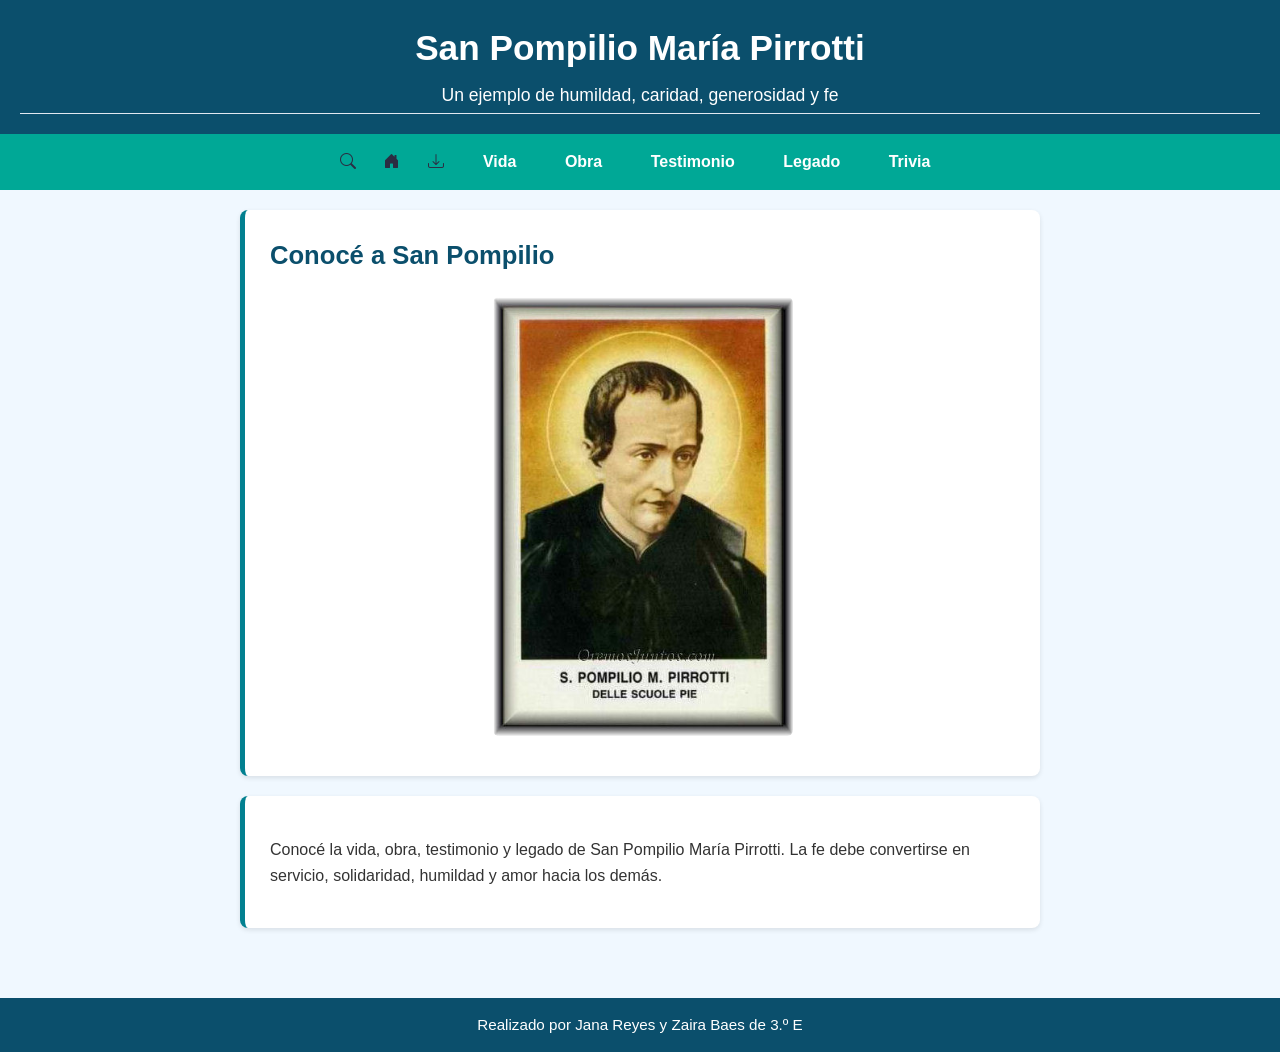
<file: index.html>
<!DOCTYPE html>
<html lang="es">
<head>
    <meta charset="UTF-8">
    <meta name="viewport" content="width=device-width, initial-scale=1.0">
    <title>San Pompilio María Pirrotti</title>
   <link rel="stylesheet" href="./css/estilos.css">
    <link rel="stylesheet" href="https://cdn.jsdelivr.net/npm/bootstrap-icons@1.13.2/font/bootstrap-icons.min.css">
</head>
<body>
    <header>
        <h1>San Pompilio María Pirrotti</h1>
        <h3>Un ejemplo de humildad, caridad, generosidad y fe</h3>
    </header>
    
    <nav>
        <ul>
            <li><i class="bi bi-search"></i></li>
            <li><i class="bi bi-house-door-fill"></i></li>
            <li><i class="bi bi-download"></i></li>
            <li><a href="./pages/vida.html">Vida</a></li>
            <li><a href="./pages/obra.html">Obra</a></li>
            <li><a href="./pages/testimonio.html">Testimonio</a></li>
            <li><a href="./pages/legado.html">Legado</a></li>
            <li><a href="./pages/trivia.html">Trivia</a></li>
        </ul>
    </nav>

    <main>
        <section>
            <h2>Conocé a San Pompilio</h2>
            <img src="./img/SanPompilio1.jpg" alt="San Pompilio María Pirrotti" width="300">
        </section>

        <section>
            <p>Conocé la vida, obra, testimonio y legado de San Pompilio María Pirrotti. La fe debe convertirse en servicio, solidaridad, humildad y amor hacia los demás.</p>
        </section>
    </main>

    <footer>
        <p>Realizado por Jana Reyes y Zaira Baes de 3.º E</p>
    </footer>
</body>
</html>
</file>
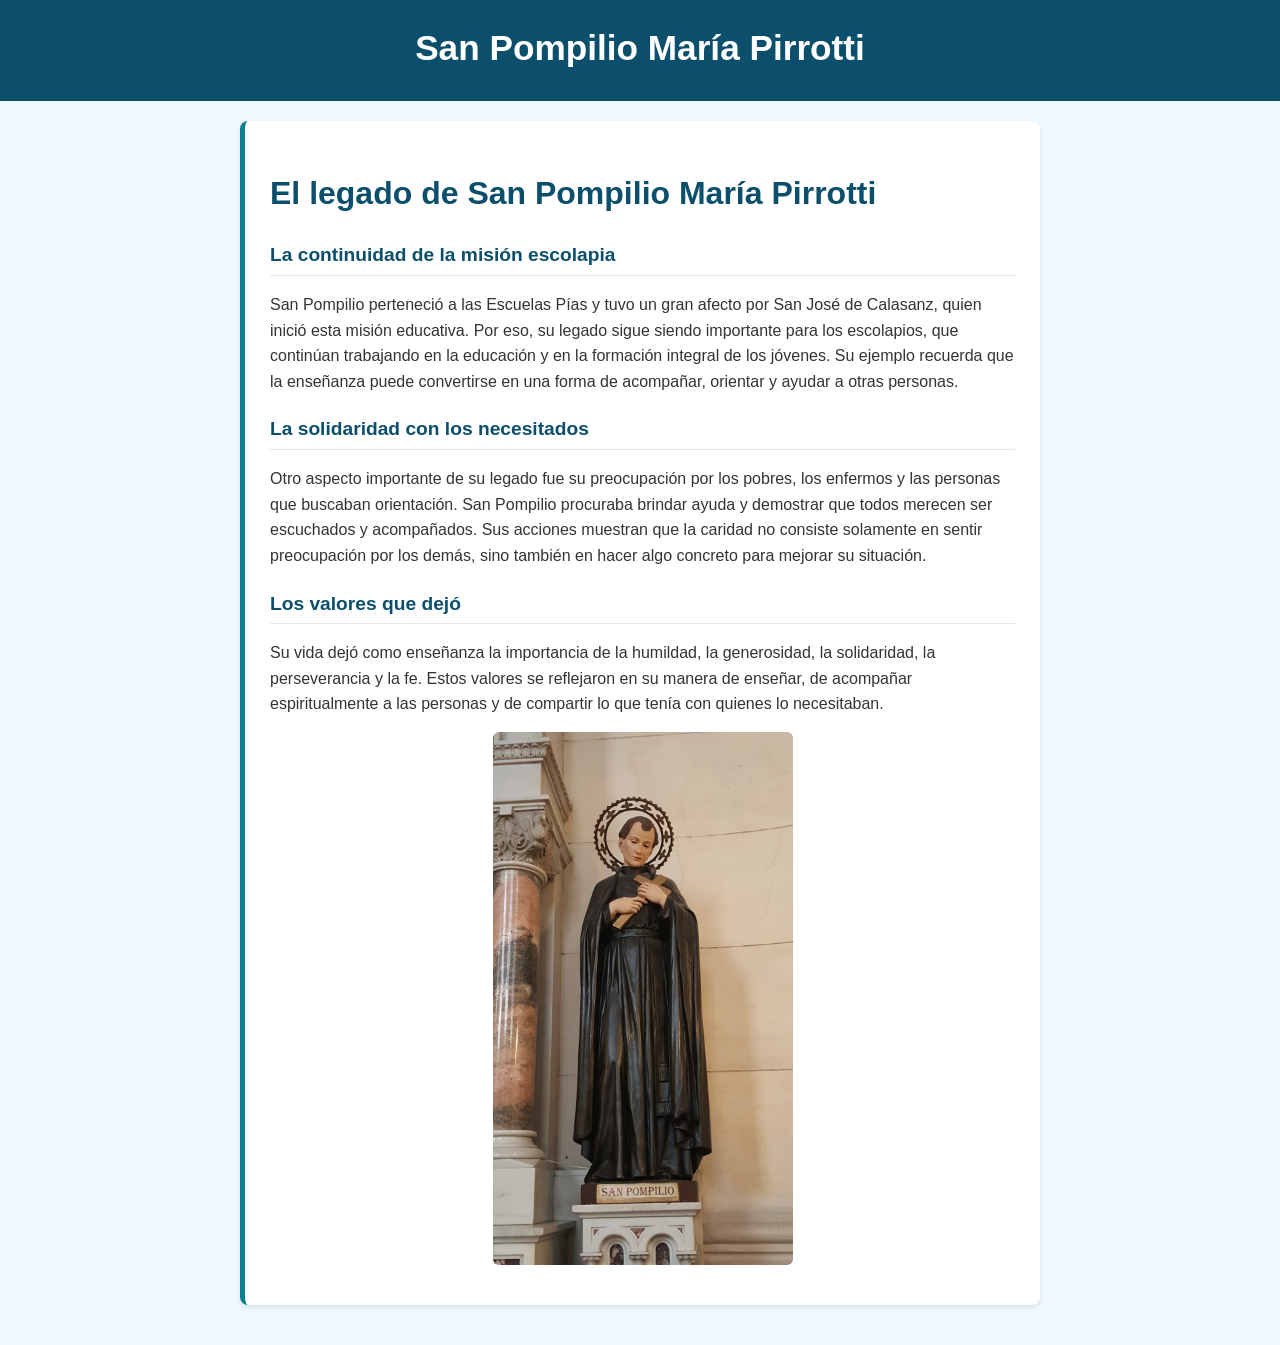
<file: pages/legado.html>
<!DOCTYPE html>
<html lang="es">
<head>
    <meta charset="UTF-8">
    <meta name="viewport" content="width=device-width, initial-scale=1.0">
    <title>Legado - San Pompilio María Pirrotti</title>
    <link rel="stylesheet" href="../css/estilos.css">
</head>
<body>
    <header>
        <h1>San Pompilio María Pirrotti</h1>
    </header>

    <main>
        <div class="card">
            <h1>El legado de San Pompilio María Pirrotti</h1>

            <h3>La continuidad de la misión escolapia</h3> 
            <p>San Pompilio perteneció a las Escuelas Pías y tuvo un gran afecto por San José de Calasanz, quien inició esta misión educativa. 
               Por eso, su legado sigue siendo importante para los escolapios, que continúan trabajando en la educación y en la formación integral de los jóvenes. Su ejemplo recuerda que la enseñanza puede convertirse en una forma de acompañar, orientar y ayudar a otras personas.</p>
            
            <h3>La solidaridad con los necesitados</h3>  
            <p>Otro aspecto importante de su legado fue su preocupación por los pobres, los enfermos y las personas que buscaban orientación. San Pompilio procuraba brindar ayuda y demostrar que todos merecen ser escuchados y acompañados. 
               Sus acciones muestran que la caridad no consiste solamente en sentir preocupación por los demás, sino también en hacer algo concreto para mejorar su situación.</p>

            <h3>Los valores que dejó</h3> 
            <p>Su vida dejó como enseñanza la importancia de la humildad, la generosidad, la solidaridad, la perseverancia y la fe. Estos valores se reflejaron en su manera de enseñar, de acompañar espiritualmente a las personas y de compartir lo que tenía con quienes lo necesitaban.</p>
            <img src="../img/SanPompilio2.png" alt="Escultura de San Pompilio María Pirrotti" width="300">
 
        </div>
    </main>

</body>
</html>
</file>
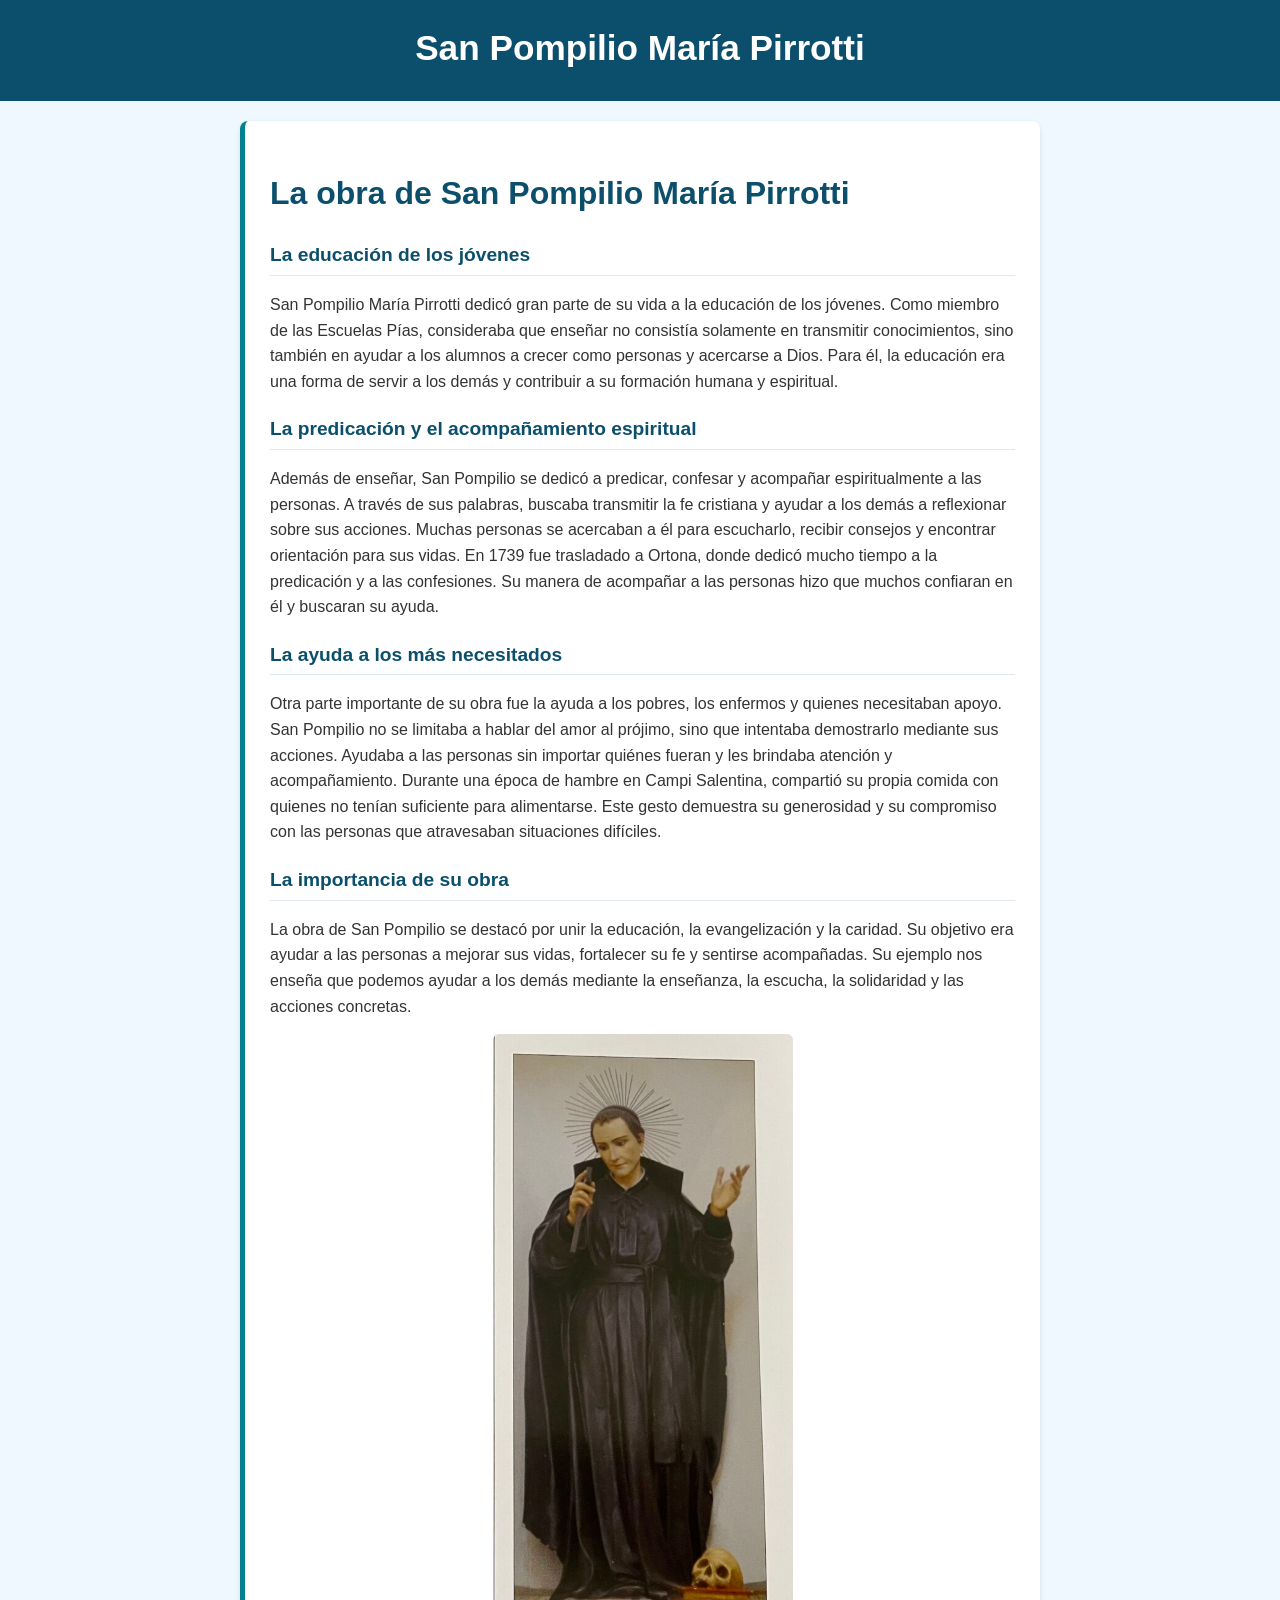
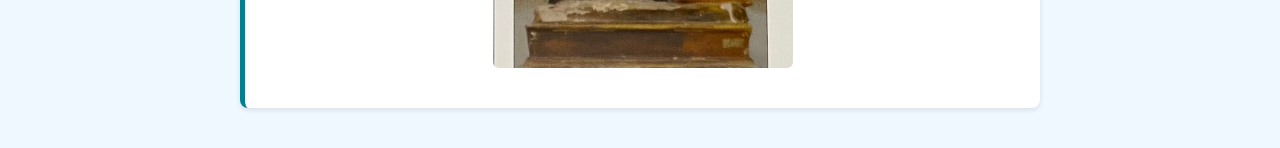
<file: pages/obra.html>
<!DOCTYPE html>
<html lang="es">
<head>
    <meta charset="UTF-8">
    <meta name="viewport" content="width=device-width, initial-scale=1.0">
    <title>Obra - San Pompilio María Pirrotti</title>
    <link rel="stylesheet" href="../css/estilos.css">  
</head>
<body>
    <header>
        <h1>San Pompilio María Pirrotti</h1>
    </header>

    <main>
        <div class="card">
            <h1>La obra de San Pompilio María Pirrotti</h1>

            <h3>La educación de los jóvenes</h3> 
            <p>San Pompilio María Pirrotti dedicó gran parte de su vida a la educación de los jóvenes.
               Como miembro de las Escuelas Pías, consideraba que enseñar no consistía solamente en transmitir conocimientos, sino también en ayudar a los alumnos a crecer como personas y acercarse a Dios. Para él, la educación era una forma de servir a los demás y contribuir a su formación humana y espiritual.</p> 
            
            <h3>La predicación y el acompañamiento espiritual</h3> 
            <p>Además de enseñar, San Pompilio se dedicó a predicar, confesar y acompañar espiritualmente a las personas. A través de sus palabras, buscaba transmitir la fe cristiana y ayudar a los demás a reflexionar sobre sus acciones. Muchas personas se acercaban a él para escucharlo, recibir consejos y encontrar orientación para sus vidas.
               En 1739 fue trasladado a Ortona, donde dedicó mucho tiempo a la predicación y a las confesiones. Su manera de acompañar a las personas hizo que muchos confiaran en él y buscaran su ayuda.</p> 
            
            <h3>La ayuda a los más necesitados</h3> 
            <p>Otra parte importante de su obra fue la ayuda a los pobres, los enfermos y quienes necesitaban apoyo. San Pompilio no se limitaba a hablar del amor al prójimo, sino que intentaba demostrarlo mediante sus acciones. Ayudaba a las personas sin importar quiénes fueran y les brindaba atención y acompañamiento.
              Durante una época de hambre en Campi Salentina, compartió su propia comida con quienes no tenían suficiente para alimentarse. Este gesto demuestra su generosidad y su compromiso con las personas que atravesaban situaciones difíciles.</p> 
            
            <h3>La importancia de su obra</h3> 
            <p>La obra de San Pompilio se destacó por unir la educación, la evangelización y la caridad. Su objetivo era ayudar a las personas a mejorar sus vidas, fortalecer su fe y sentirse acompañadas. Su ejemplo nos enseña que podemos ayudar a los demás mediante la enseñanza, la escucha, la solidaridad y las acciones concretas.</p>

            <img src="../img/SanPompilio3.jpg" alt="Estatua de San Pompilio María Pirrotti" width="300">
        </div>
    </main>

</body>
</html>
</file>
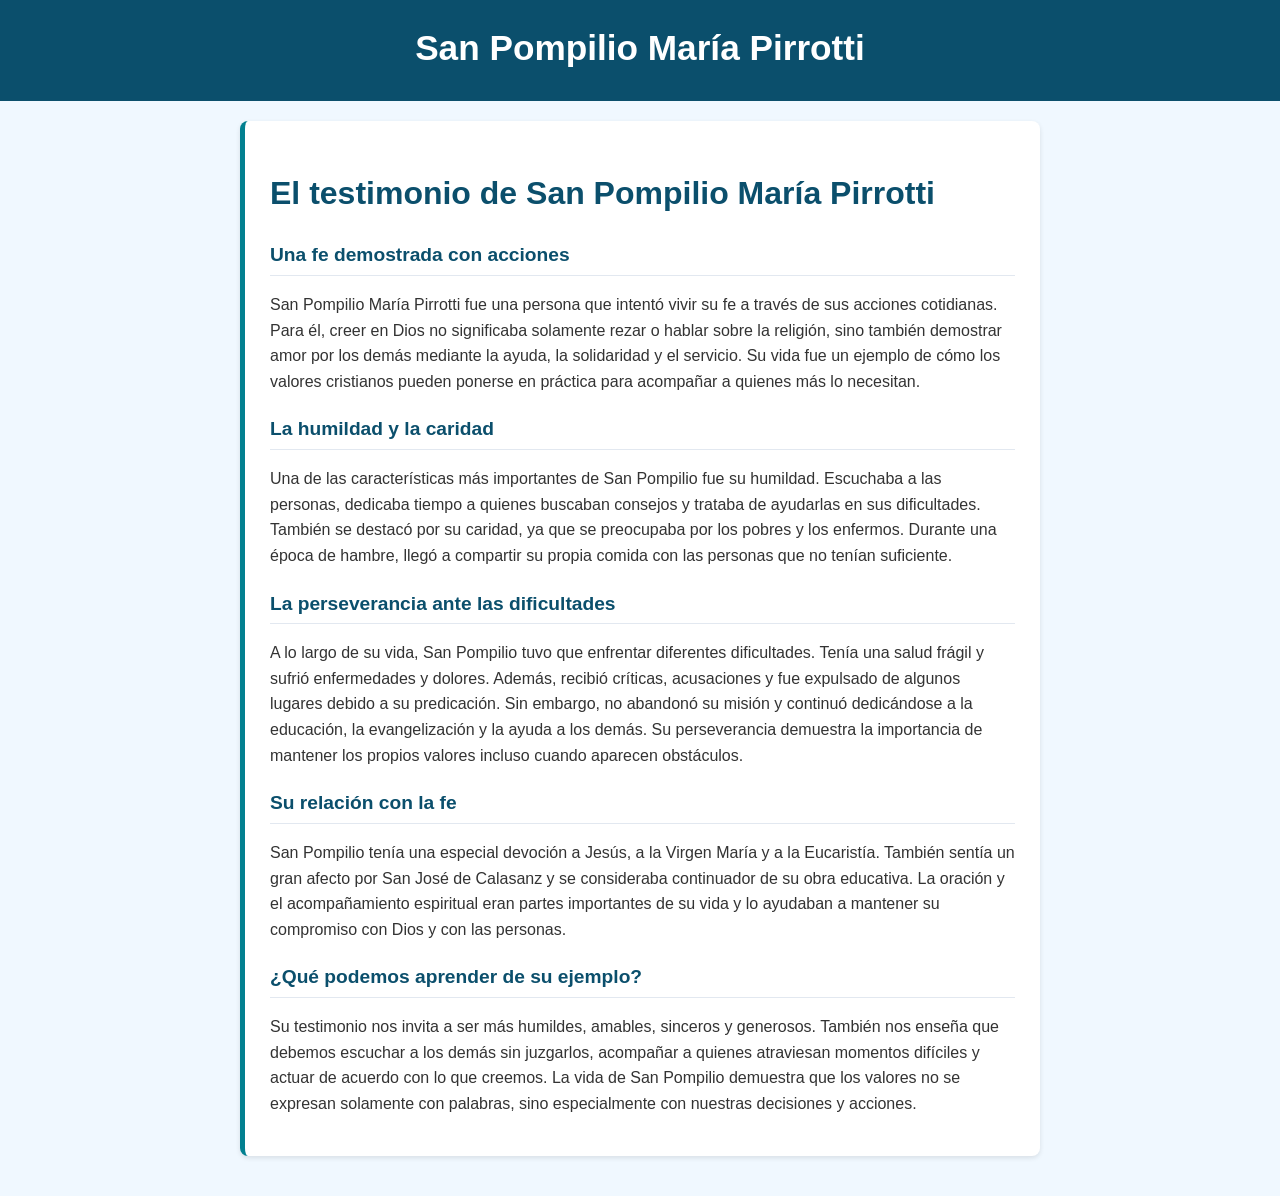
<file: pages/testimonio.html>
<!DOCTYPE html>
<html lang="es">
<head>
    <meta charset="UTF-8">
    <meta name="viewport" content="width=device-width, initial-scale=1.0">
    <title>Testimonio - San Pompilio María Pirrotti</title>
    <link rel="stylesheet" href="../css/estilos.css">
</head>
<body>
    <header>
        <h1>San Pompilio María Pirrotti</h1>
    </header>

    <main>
        <div class="card">
            <h1>El testimonio de San Pompilio María Pirrotti</h1>
            
            <h3>Una fe demostrada con acciones</h3> 
            <p>San Pompilio María Pirrotti fue una persona que intentó vivir su fe a través de sus acciones cotidianas. 
               Para él, creer en Dios no significaba solamente rezar o hablar sobre la religión, sino también demostrar amor por los demás mediante la ayuda, la solidaridad y el servicio. 
               Su vida fue un ejemplo de cómo los valores cristianos pueden ponerse en práctica para acompañar a quienes más lo necesitan.</p> 

            <h3>La humildad y la caridad</h3> 
            <p>Una de las características más importantes de San Pompilio fue su humildad. 
               Escuchaba a las personas, dedicaba tiempo a quienes buscaban consejos y trataba de ayudarlas en sus dificultades. También se destacó por su caridad, ya que se preocupaba por los pobres y los enfermos. 
               Durante una época de hambre, llegó a compartir su propia comida con las personas que no tenían suficiente.</p> 

            <h3>La perseverancia ante las dificultades</h3>
            <p>A lo largo de su vida, San Pompilio tuvo que enfrentar diferentes dificultades. Tenía una salud frágil y sufrió enfermedades y dolores. 
               Además, recibió críticas, acusaciones y fue expulsado de algunos lugares debido a su predicación. Sin embargo, no abandonó su misión y continuó dedicándose a la educación, la evangelización y la ayuda a los demás. 
               Su perseverancia demuestra la importancia de mantener los propios valores incluso cuando aparecen obstáculos.</p>

            <h3>Su relación con la fe</h3> 
            <p>San Pompilio tenía una especial devoción a Jesús, a la Virgen María y a la Eucaristía. También sentía un gran afecto por San José de Calasanz y se consideraba continuador de su obra educativa. 
               La oración y el acompañamiento espiritual eran partes importantes de su vida y lo ayudaban a mantener su compromiso con Dios y con las personas.</p> 

            <h3>¿Qué podemos aprender de su ejemplo?</h3> 
            <p>Su testimonio nos invita a ser más humildes, amables, sinceros y generosos. También nos enseña que debemos escuchar a los demás sin juzgarlos, acompañar a quienes atraviesan momentos difíciles y actuar de acuerdo con lo que creemos. 
               La vida de San Pompilio demuestra que los valores no se expresan solamente con palabras, sino especialmente con nuestras decisiones y acciones.</p>
        </div>
    </main>

</body>
</html>
</file>
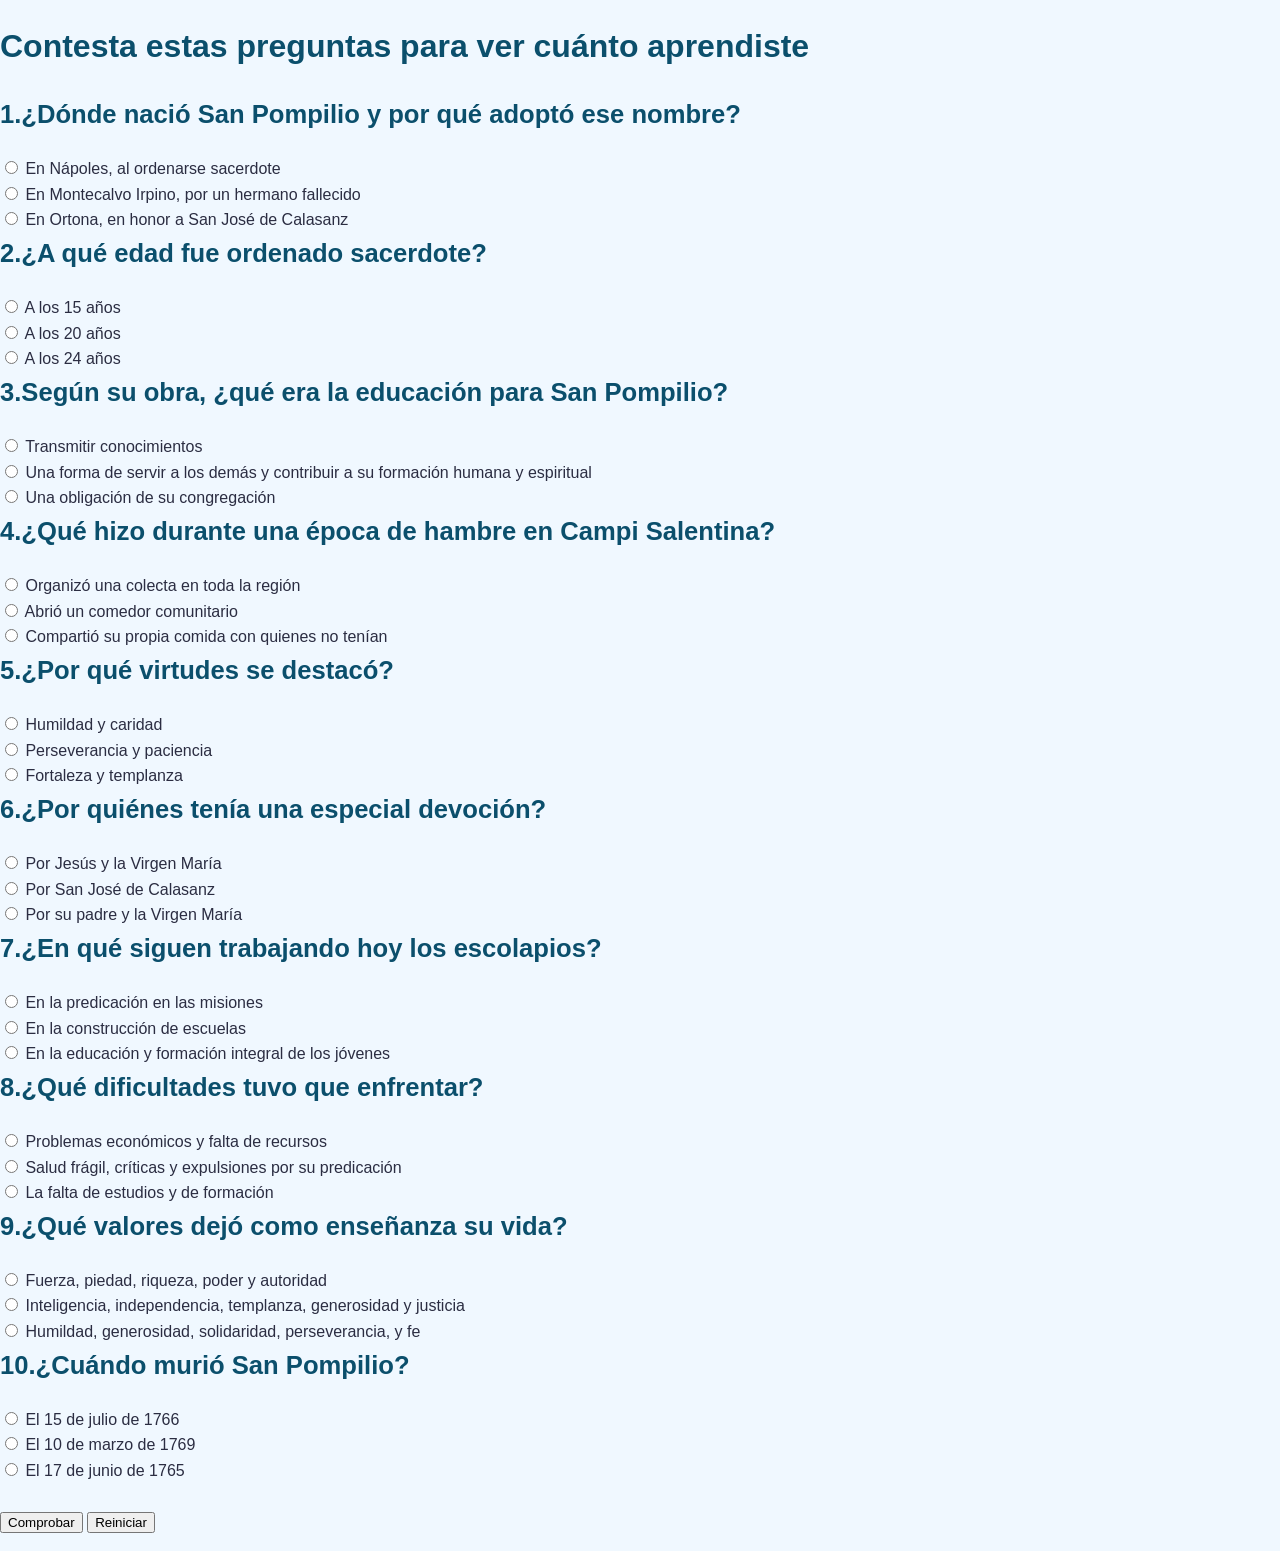
<file: pages/trivia.html>
<!DOCTYPE html>
<html lang="es">
<head>
    <meta charset="UTF-8">
    <meta http-equiv="X-UA-Compatible" content="IE=edge">
    <meta name="viewport" content="width=device-width, initial-scale=1.0">
    <link rel="stylesheet" href="../css/estilos.css">
    <title>Trivia de San Pompilio</title>
</head>
<body>
    <h1>Contesta estas preguntas para ver cuánto aprendiste</h1>
<h2>1.¿Dónde nació San Pompilio y por qué adoptó ese nombre?</h2>
<input type="radio" name="p1" value="a"> En Nápoles, al ordenarse sacerdote<br>
<input type="radio" name="p1" value="b"> En Montecalvo Irpino, por un hermano fallecido<br>
<input type="radio" name="p1" value="c"> En Ortona, en honor a San José de Calasanz<br>
<h2>2.¿A qué edad fue ordenado sacerdote?</h2>
<input type="radio" name="p2" value="a"> A los 15 años<br>
<input type="radio" name="p2" value="b"> A los 20 años<br>
<input type="radio" name="p2" value="c"> A los 24 años<br>
<h2>3.Según su obra, ¿qué era la educación para San Pompilio?</h2>
<input type="radio" name="p3" value="a"> Transmitir conocimientos<br>
<input type="radio" name="p3" value="b"> Una forma de servir a los demás y contribuir a su formación humana y espiritual<br>
<input type="radio" name="p3" value="c"> Una obligación de su congregación<br>
<h2>4.¿Qué hizo durante una época de hambre en Campi Salentina?</h2>
<input type="radio" name="p4" value="a"> Organizó una colecta en toda la región<br>
<input type="radio" name="p4" value="b"> Abrió un comedor comunitario<br>
<input type="radio" name="p4" value="c"> Compartió su propia comida con quienes no tenían<br>
<h2>5.¿Por qué virtudes se destacó?</h2>
<input type="radio" name="p5" value="a"> Humildad y caridad<br>
<input type="radio" name="p5" value="b"> Perseverancia y paciencia<br>
<input type="radio" name="p5" value="c"> Fortaleza y templanza<br>
<h2>6.¿Por quiénes tenía una especial devoción?</h2>
<input type="radio" name="p6" value="a"> Por Jesús y la Virgen María <br>
<input type="radio" name="p6" value="b"> Por San José de Calasanz<br>
<input type="radio" name="p6" value="c"> Por su padre y la Virgen María<br>
<h2>7.¿En qué siguen trabajando hoy los escolapios?</h2>
<input type="radio" name="p7" value="a"> En la predicación en las misiones<br>
<input type="radio" name="p7" value="b"> En la construcción de escuelas<br>
<input type="radio" name="p7" value="c"> En la educación y formación integral de los jóvenes<br>
<h2>8.¿Qué dificultades tuvo que enfrentar?</h2>
<input type="radio" name="p8" value="a"> Problemas económicos y falta de recursos<br>
<input type="radio" name="p8" value="b"> Salud frágil, críticas y expulsiones por su predicación<br>
<input type="radio" name="p8" value="c"> La falta de estudios y de formación<br>
<h2>9.¿Qué valores dejó como enseñanza su vida?</h2>
<input type="radio" name="p9" value="a"> Fuerza, piedad, riqueza, poder y autoridad<br>
<input type="radio" name="p9" value="b"> Inteligencia, independencia, templanza, generosidad y justicia<br>
<input type="radio" name="p9" value="c"> Humildad, generosidad, solidaridad, perseverancia, y fe<br>
<h2>10.¿Cuándo murió San Pompilio?</h2>
<input type="radio" name="p10" value="a"> El 15 de julio de 1766<br>
<input type="radio" name="p10" value="b"> El 10 de marzo de 1769<br>
<input type="radio" name="p10" value="c"> El 17 de junio de 1765<br>

<br>
<button id="comprobar" type="button">Comprobar</button>
<button id="reiniciar" type="button">Reiniciar</button>
<p id="resultado"></p>
<script src="../js/trivia.js"></script>
</body>
</html>
</file>
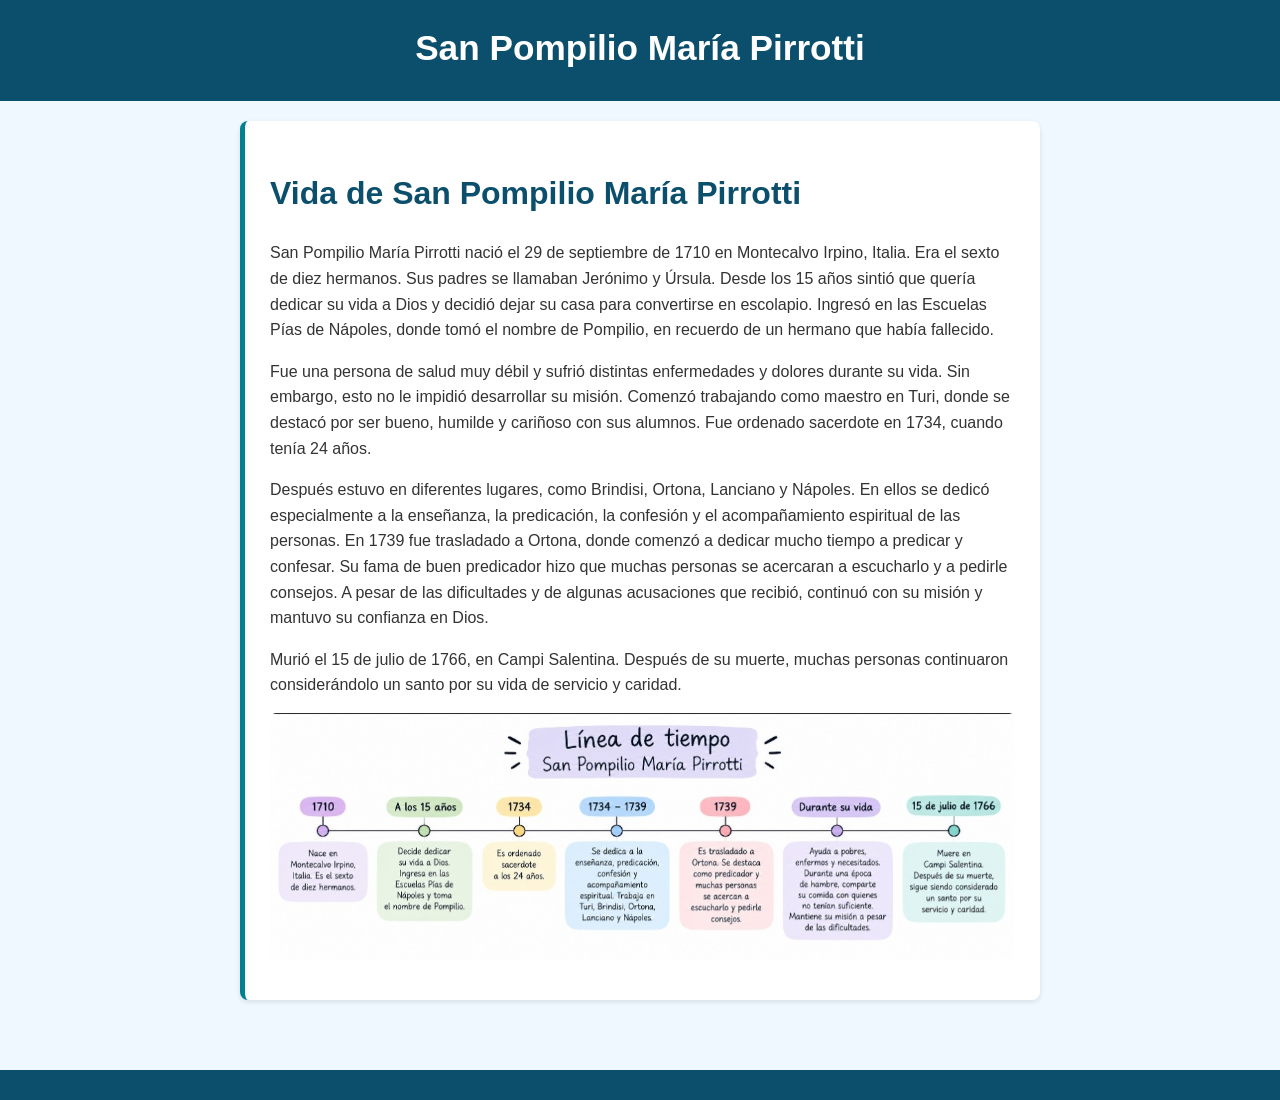
<file: pages/vida.html>
<!DOCTYPE html>
<html lang="es">
<head>
    <meta charset="UTF-8">
    <meta name="viewport" content="width=device-width, initial-scale=1.0">
    <title>Vida - San Pompilio María Pirrotti</title>
    <link rel="stylesheet" href="../css/estilos.css">
</head>
<body>
    <header>
        <h1>San Pompilio María Pirrotti</h1>
    </header>

    <main>
        <div class="card">
            <h1>Vida de San Pompilio María Pirrotti</h1>
            
            <p>
                San Pompilio María Pirrotti nació el 29 de septiembre de 1710
                en Montecalvo Irpino, Italia. Era el sexto de diez hermanos.
                Sus padres se llamaban Jerónimo y Úrsula.
                Desde los 15 años sintió que quería dedicar su vida a Dios
                y decidió dejar su casa para convertirse en escolapio.
                Ingresó en las Escuelas Pías de Nápoles, donde tomó el nombre
                de Pompilio, en recuerdo de un hermano que había fallecido.
            </p>

            <p>
                Fue una persona de salud muy débil y sufrió distintas
                enfermedades y dolores durante su vida. Sin embargo, esto
                no le impidió desarrollar su misión.
                Comenzó trabajando como maestro en Turi, donde se destacó
                por ser bueno, humilde y cariñoso con sus alumnos.
                Fue ordenado sacerdote en 1734, cuando tenía 24 años.
            </p>

            <p>
                Después estuvo en diferentes lugares, como Brindisi, Ortona,
                Lanciano y Nápoles. En ellos se dedicó especialmente a la
                enseñanza, la predicación, la confesión y el acompañamiento
                espiritual de las personas.
                En 1739 fue trasladado a Ortona, donde comenzó a dedicar
                mucho tiempo a predicar y confesar. Su fama de buen predicador
                hizo que muchas personas se acercaran a escucharlo y a pedirle
                consejos.
                A pesar de las dificultades y de algunas acusaciones que recibió,
                continuó con su misión y mantuvo su confianza en Dios.
            </p>

            <p>
                Murió el 15 de julio de 1766, en Campi Salentina. Después de
                su muerte, muchas personas continuaron considerándolo un santo
                por su vida de servicio y caridad.
            </p>

            <img src="../img/línea de tiempo.jpeg" alt="Línea de tiempo de San Pompilio María Pirrotti">
        </div>
    </main>

    <footer>

</body>
</html>
</file>
<file: css/estilos.css>
/* Estilos Generales */
body {
    font-family: 'Segoe UI', Tahoma, Geneva, Verdana, sans-serif;
    margin: 0;
    padding: 0;
    background-color: #f0f8ff;
    color: #2b2d42;
    line-height: 1.6;
}


/* Encabezado (Header) */
header {
    background-color: #0b4f6c;
    color: #ffffff;
    text-align: center;
    padding: 20px;          /* Reduce el espacio vertical */
    border: none;           /* Quita bordes si los hay */
}

header h1 {
    color: #ffffff;
    margin: 0 0 5px 0;      /* Espacio mínimo abajo del título */
    font-size: 2.2rem;
    font-weight: bold;
}

header p, header h3 {
    color: #ffffff;
    margin: 0;
    font-size: 1.1rem;
    font-weight: 300;
}


  /* Navegación (Nav) */
nav {
    background-color: #00a896;
    padding: 10px;
}

nav ul {
    list-style-type: none;
    margin: 0;
    padding: 0;
    text-align: center;
}

nav ul li {
    display: inline-block;
    margin: 5px 12px;
}

nav ul li a {
    color: #ffffff;
    text-decoration: none;
    font-weight: bold;
    font-size: 1rem;
    padding: 5px 10px;
}

nav ul li a:hover {
    text-decoration: underline;
    color: #e0f6f6;
}

/* Contenido Principal y Tarjetas */
main {
    padding: 20px;
    max-width: 800px;
    margin: 0 auto;
}

.card, section {
    background-color: #ffffff;
    padding: 25px;
    margin-bottom: 20px;
    border-radius: 8px;
    border-left: 5px solid #028090;
    box-shadow: 0 2px 5px rgba(0, 0, 0, 0.1);
}

h1, h2, h3 {
    color: #0b4f6c;
}

h2 {
    font-size: 1.6rem;
    margin-top: 0;
}

h3 {
    font-size: 1.2rem;
    margin-top: 20px;
    margin-bottom: 8px;
    border-bottom: 1px solid #e2e8f0;
    padding-bottom: 4px;
}

p {
    font-size: 1rem;
    color: #333333;
    margin-bottom: 15px;
}

/* Imágenes y Figuras */
img {
    max-width: 100%;
    height: auto;
    border-radius: 6px;
    display: block;
    margin: 15px auto;
}

figure {
    margin: 15px 0;
    text-align: center;
}

figcaption {
    font-size: 0.85rem;
    color: #5c6b73;
    margin-top: 6px;
    font-style: italic;
}

/* Pie de Página (Footer) */
footer {
    background-color: #0b4f6c;
    color: #ffffff;
    text-align: center;
    padding: 15px;
    margin-top: 30px;
    width: 100%;
    box-sizing: border-box;
}

footer p {
    color: #ffffff;
    margin: 0;
    font-size: 0.95rem;
}
/*Trivia*/
button:hover {
    background-color: #8c3044;
    transform: scale(1.02);
}

.feedback {
    font-weight: bold;
    margin-top: 8px;
    display: block;
}

#resultadoFinal {
    text-align: center;
    margin-top: 25px;
    color: #6b1e2e;
}
</file>
